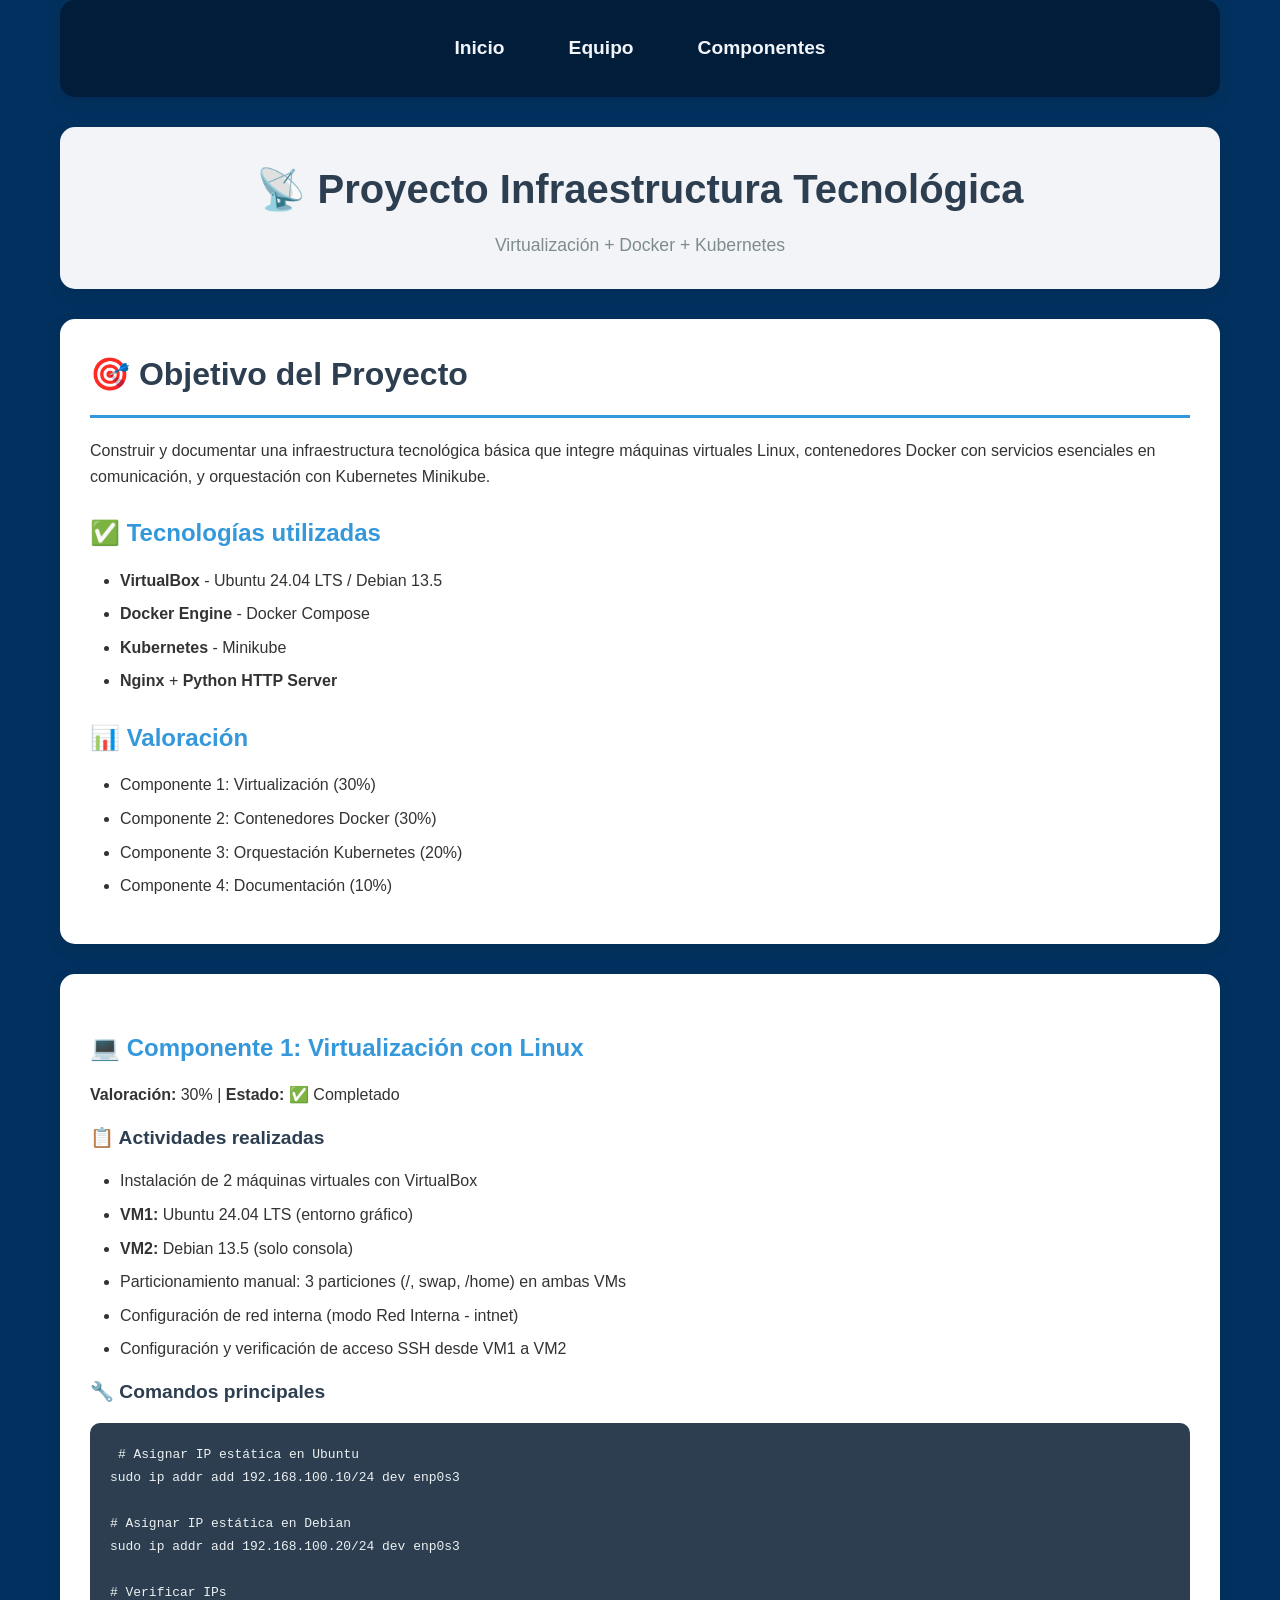
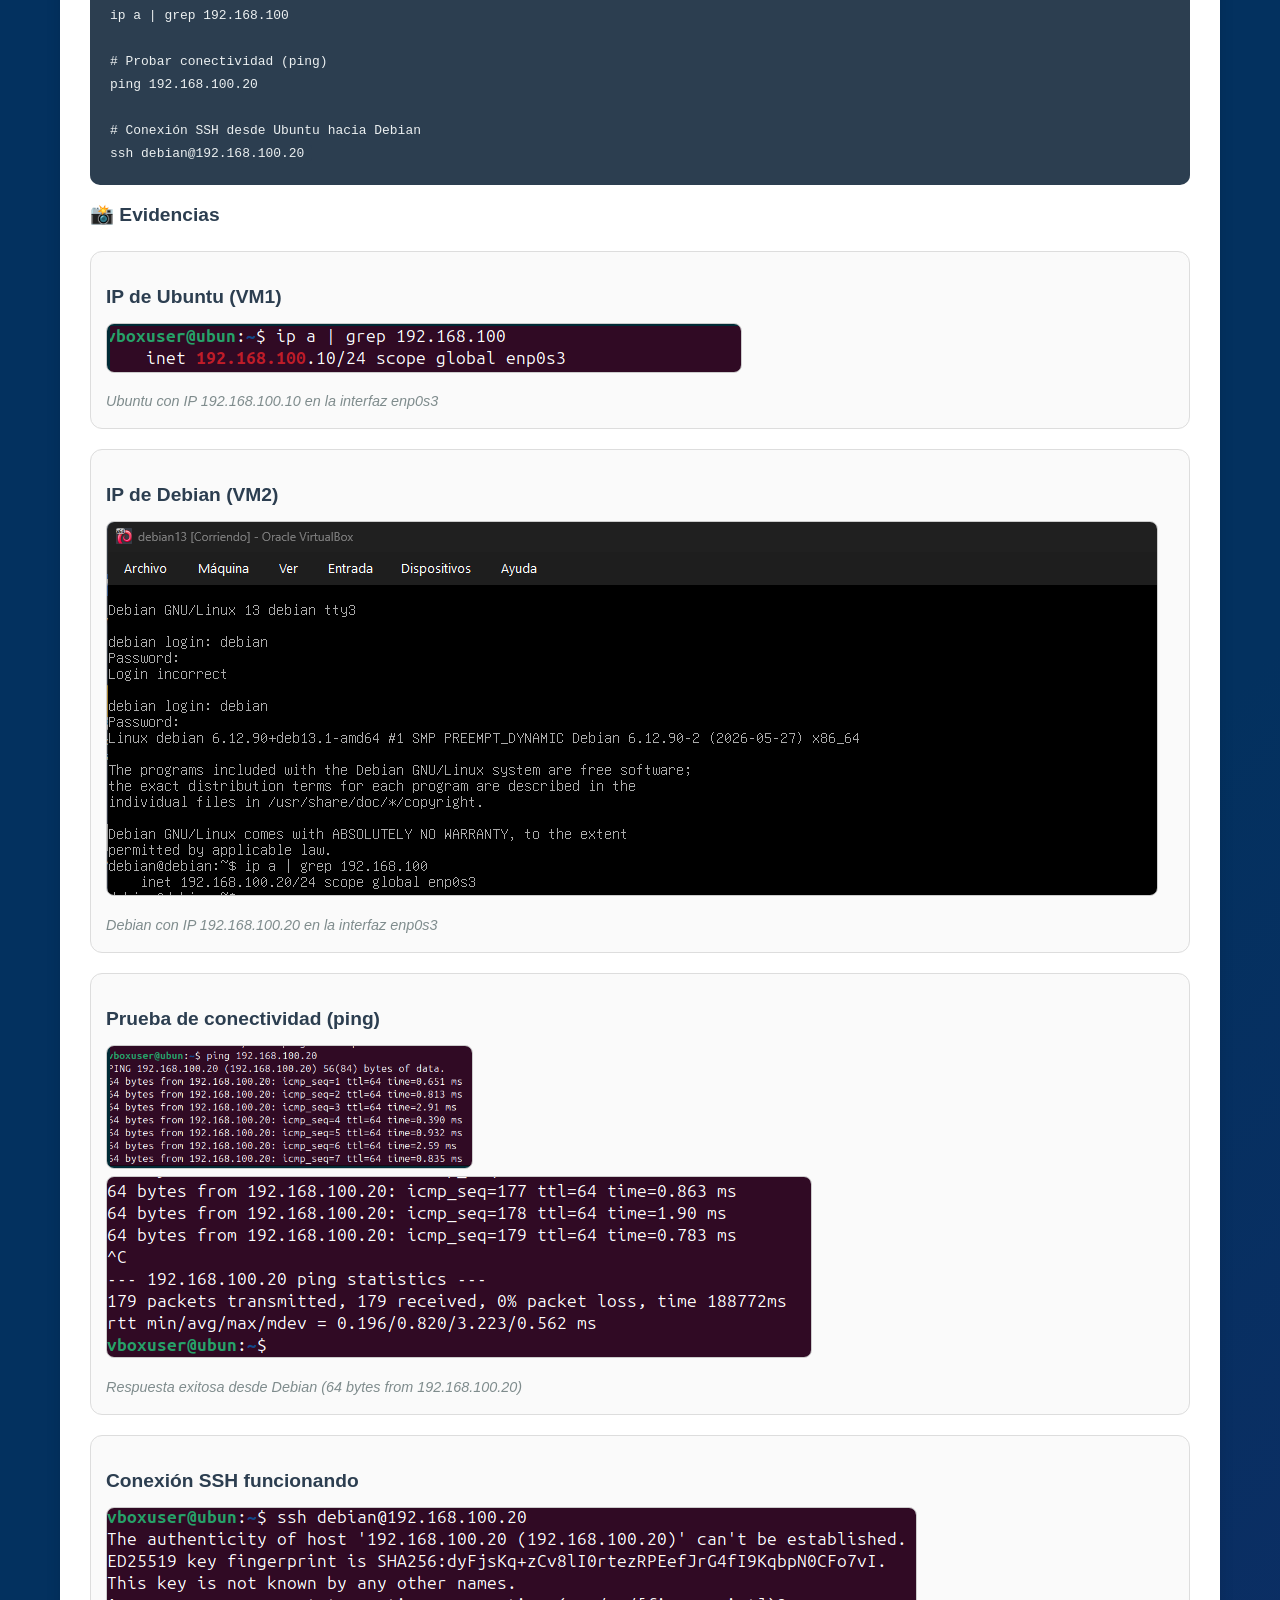
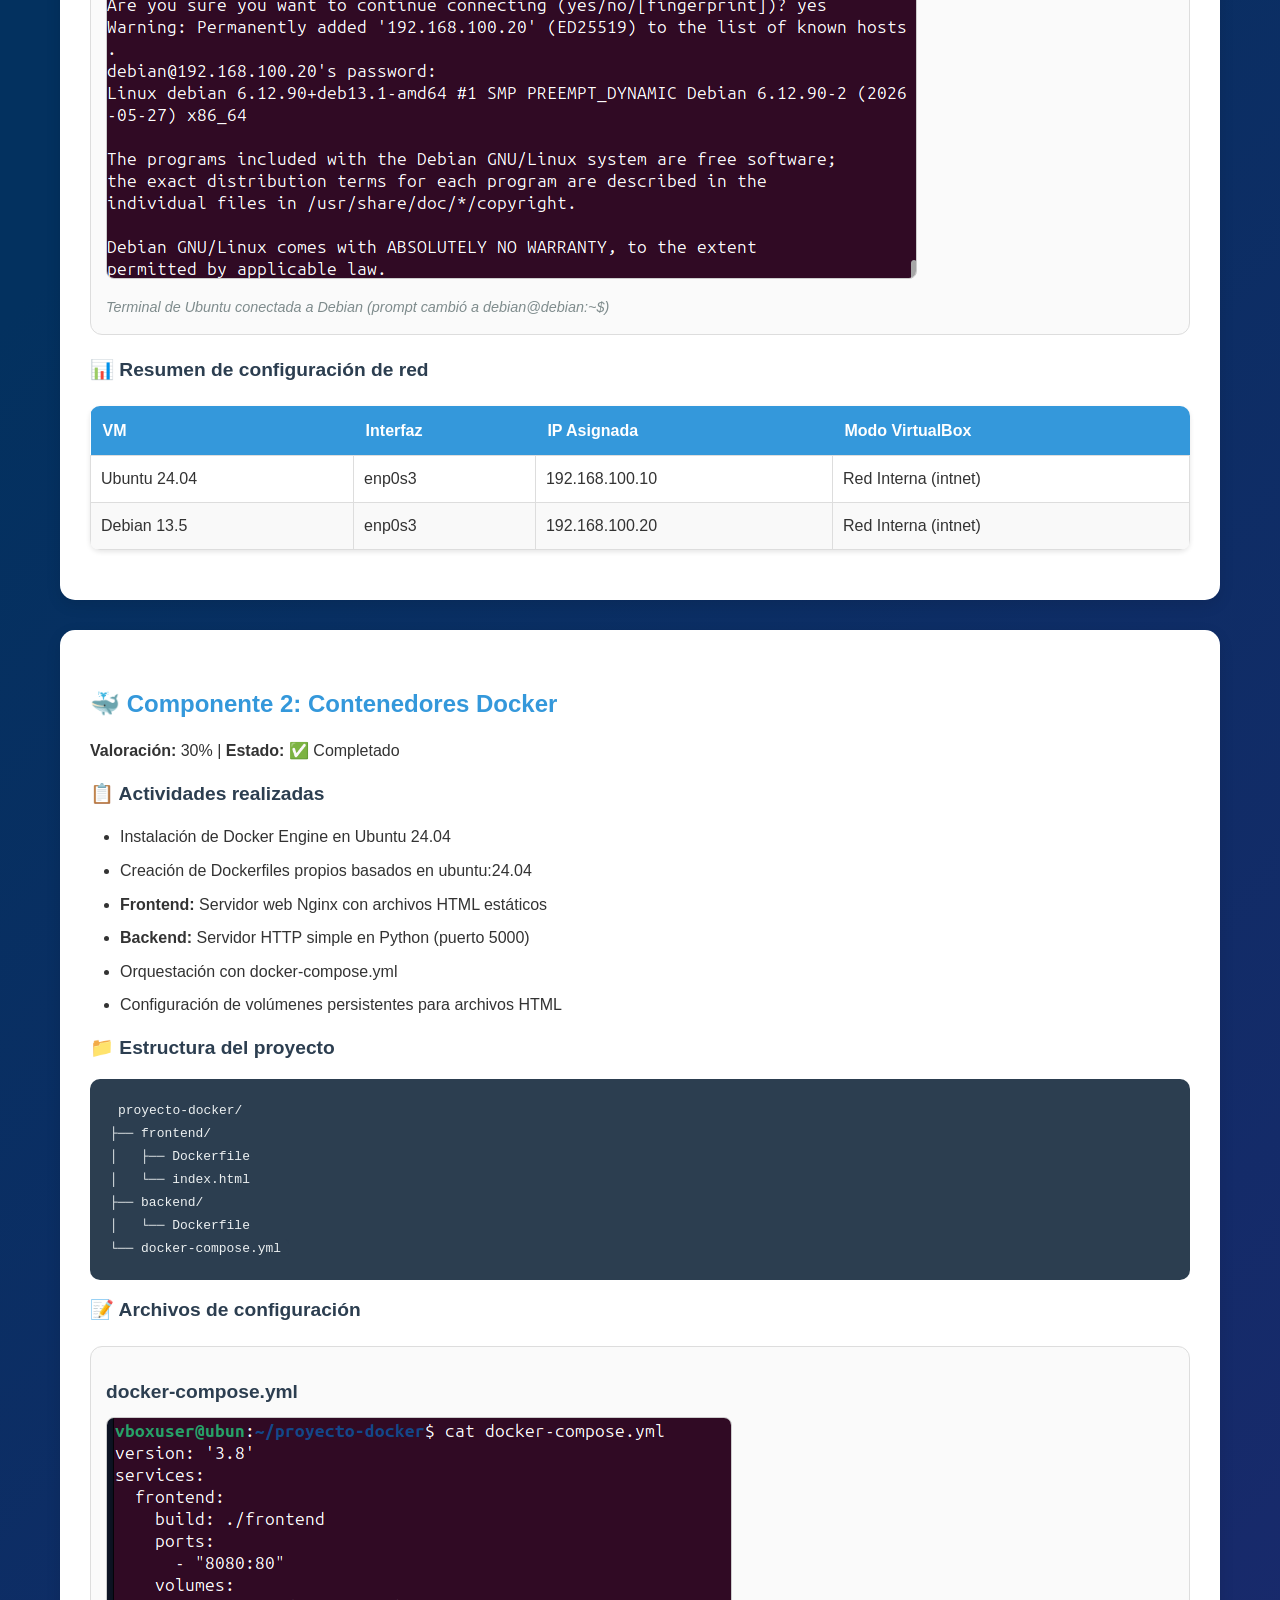
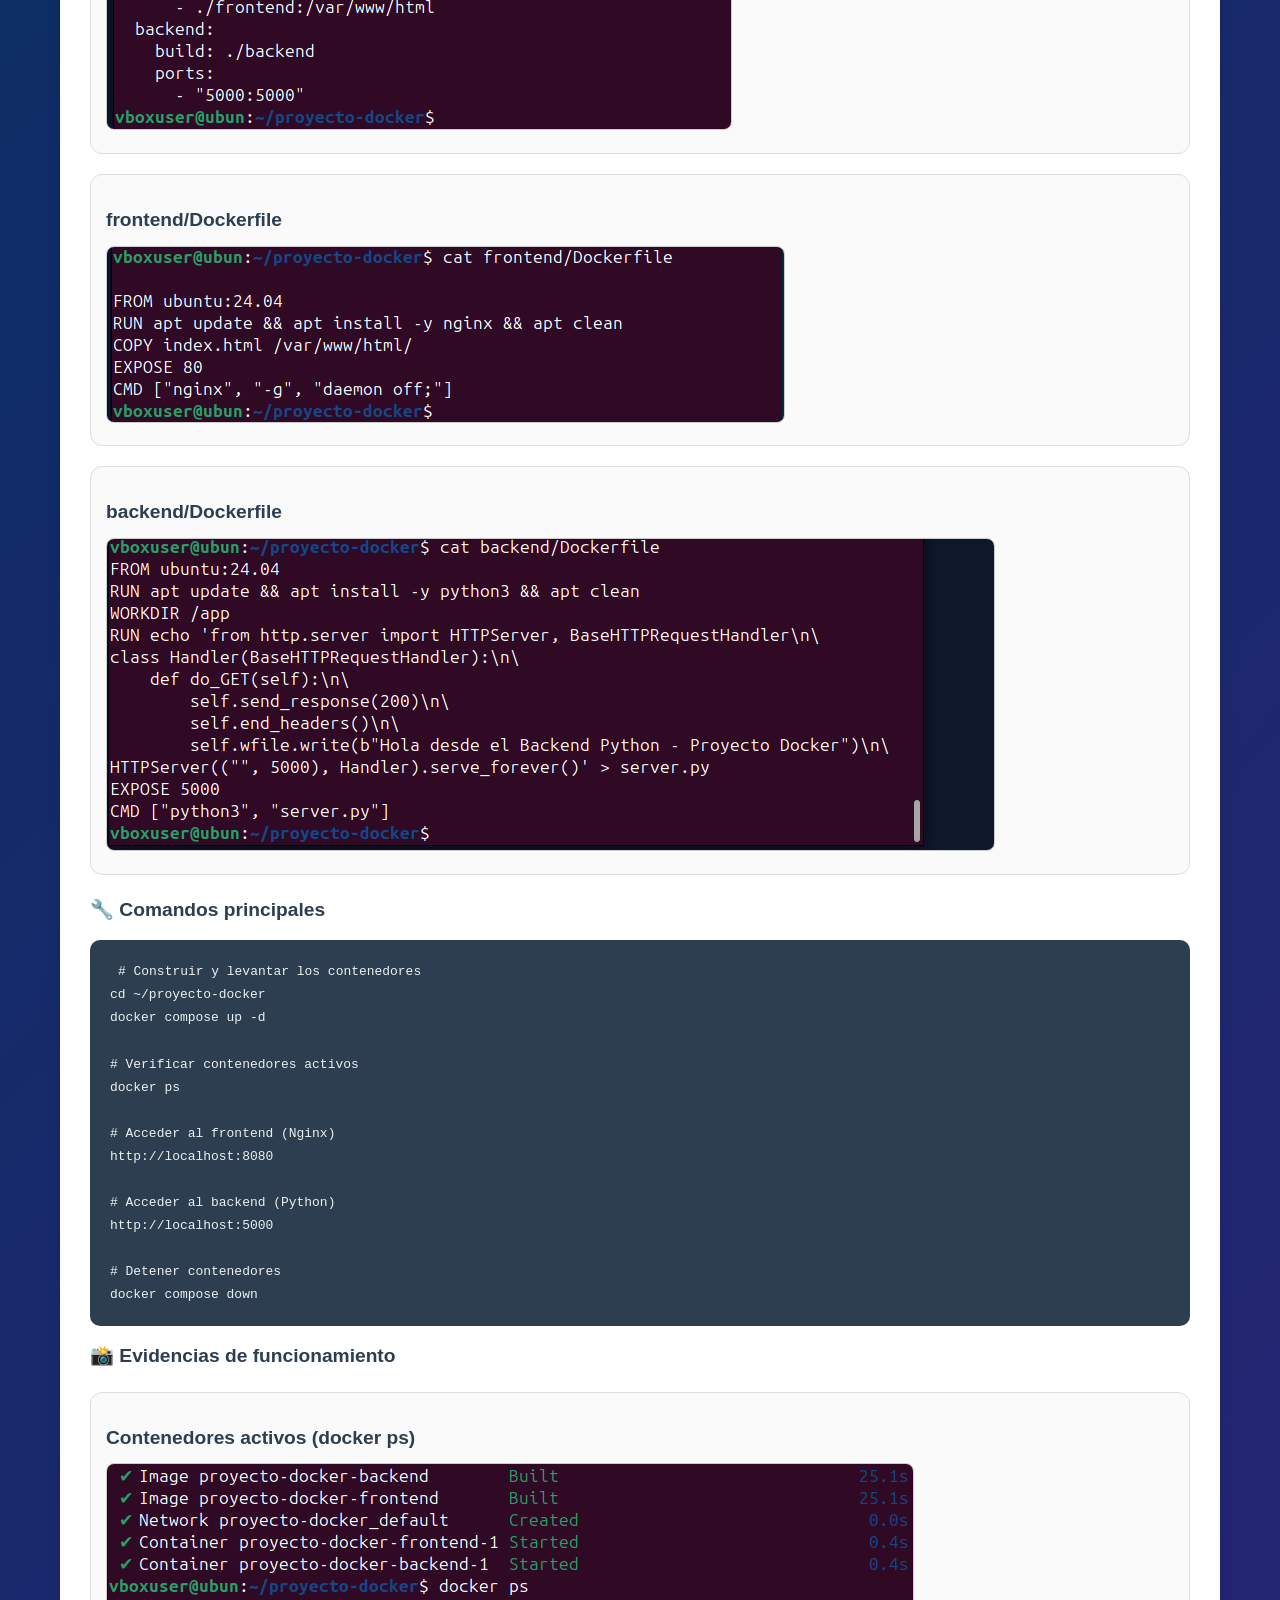
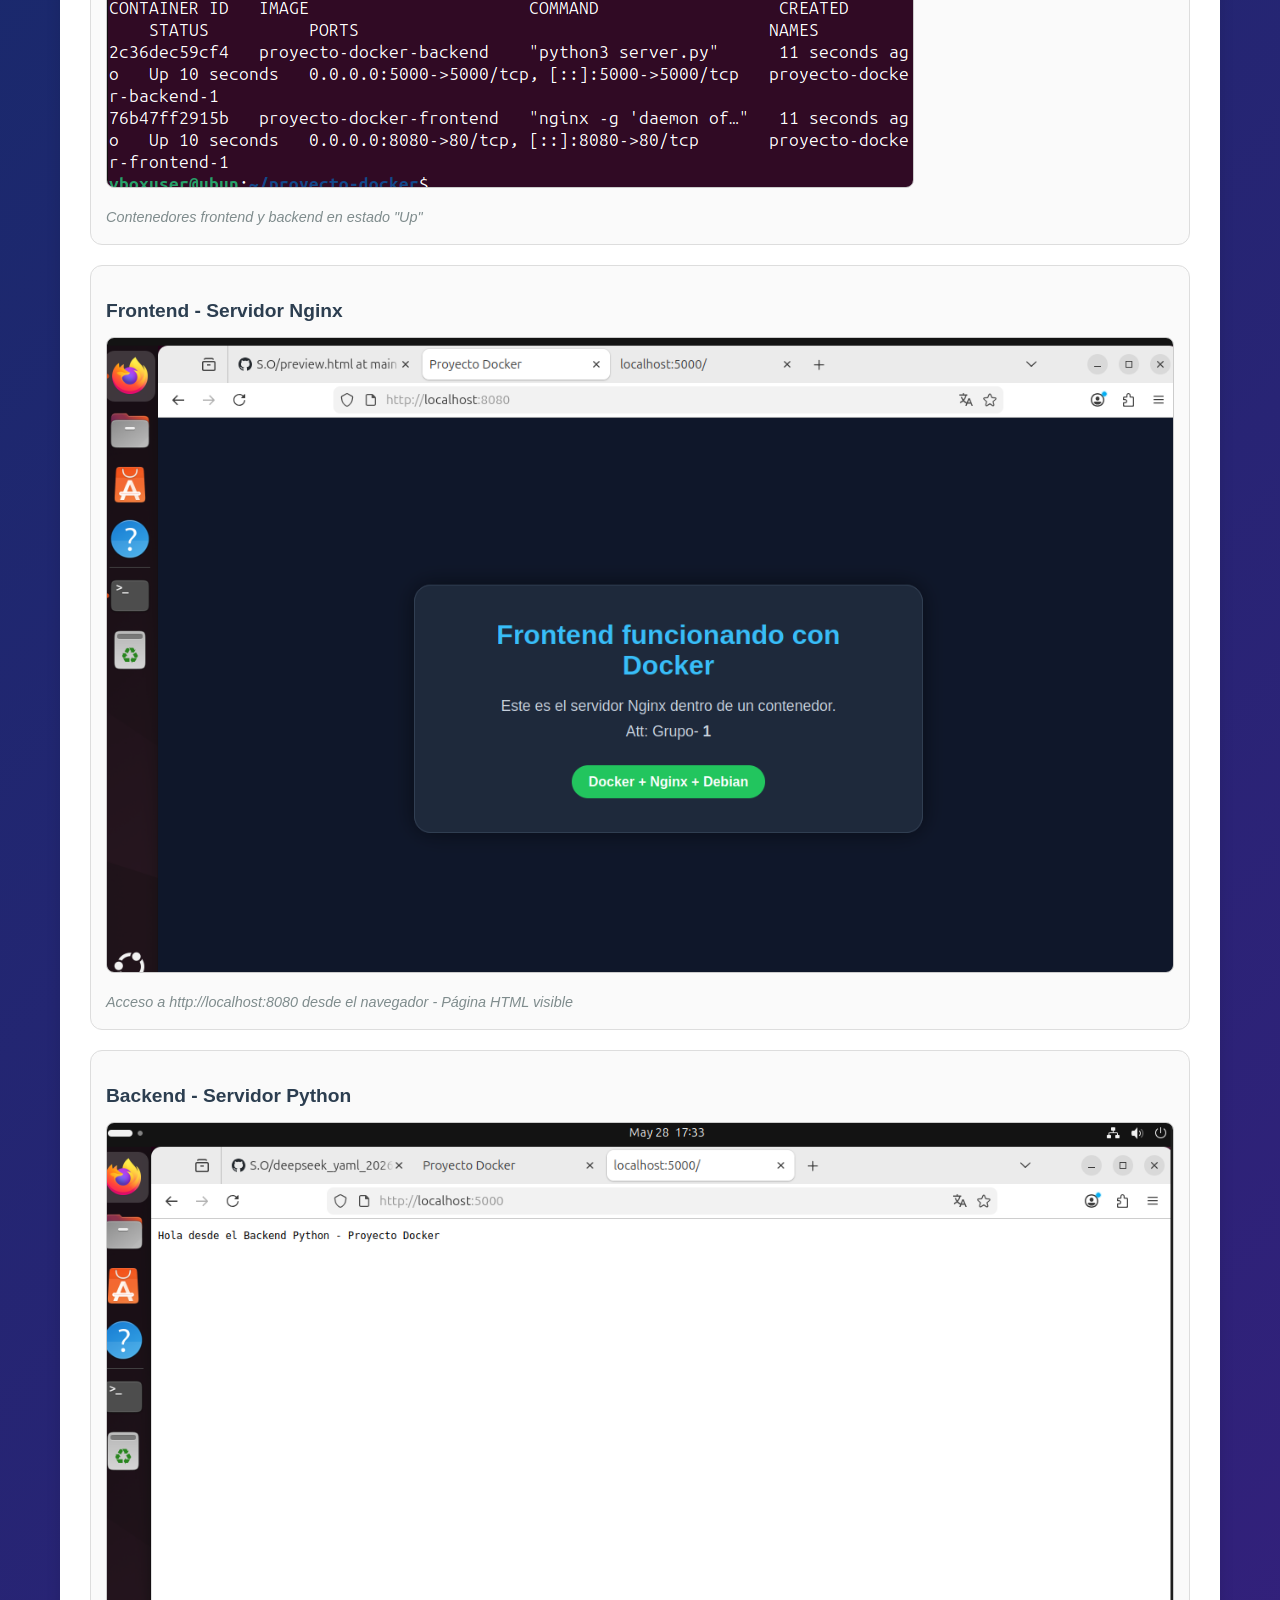
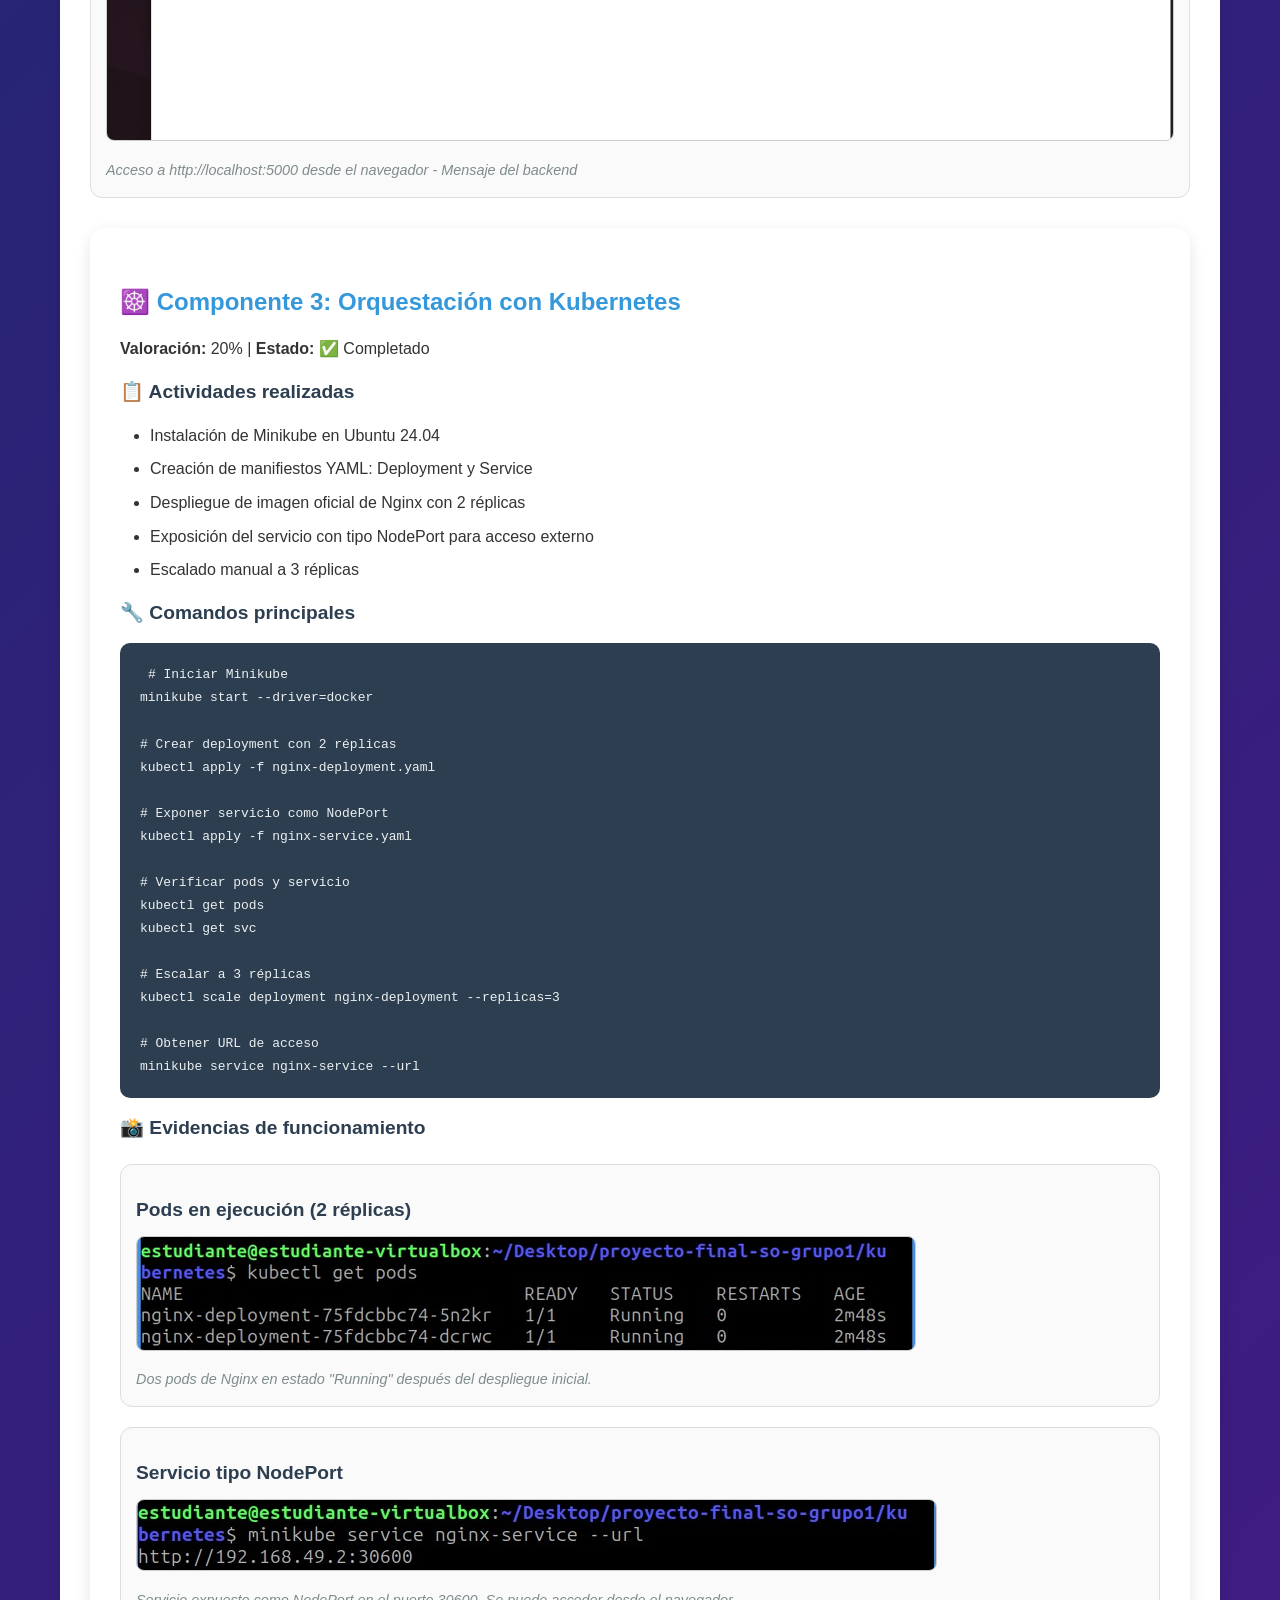
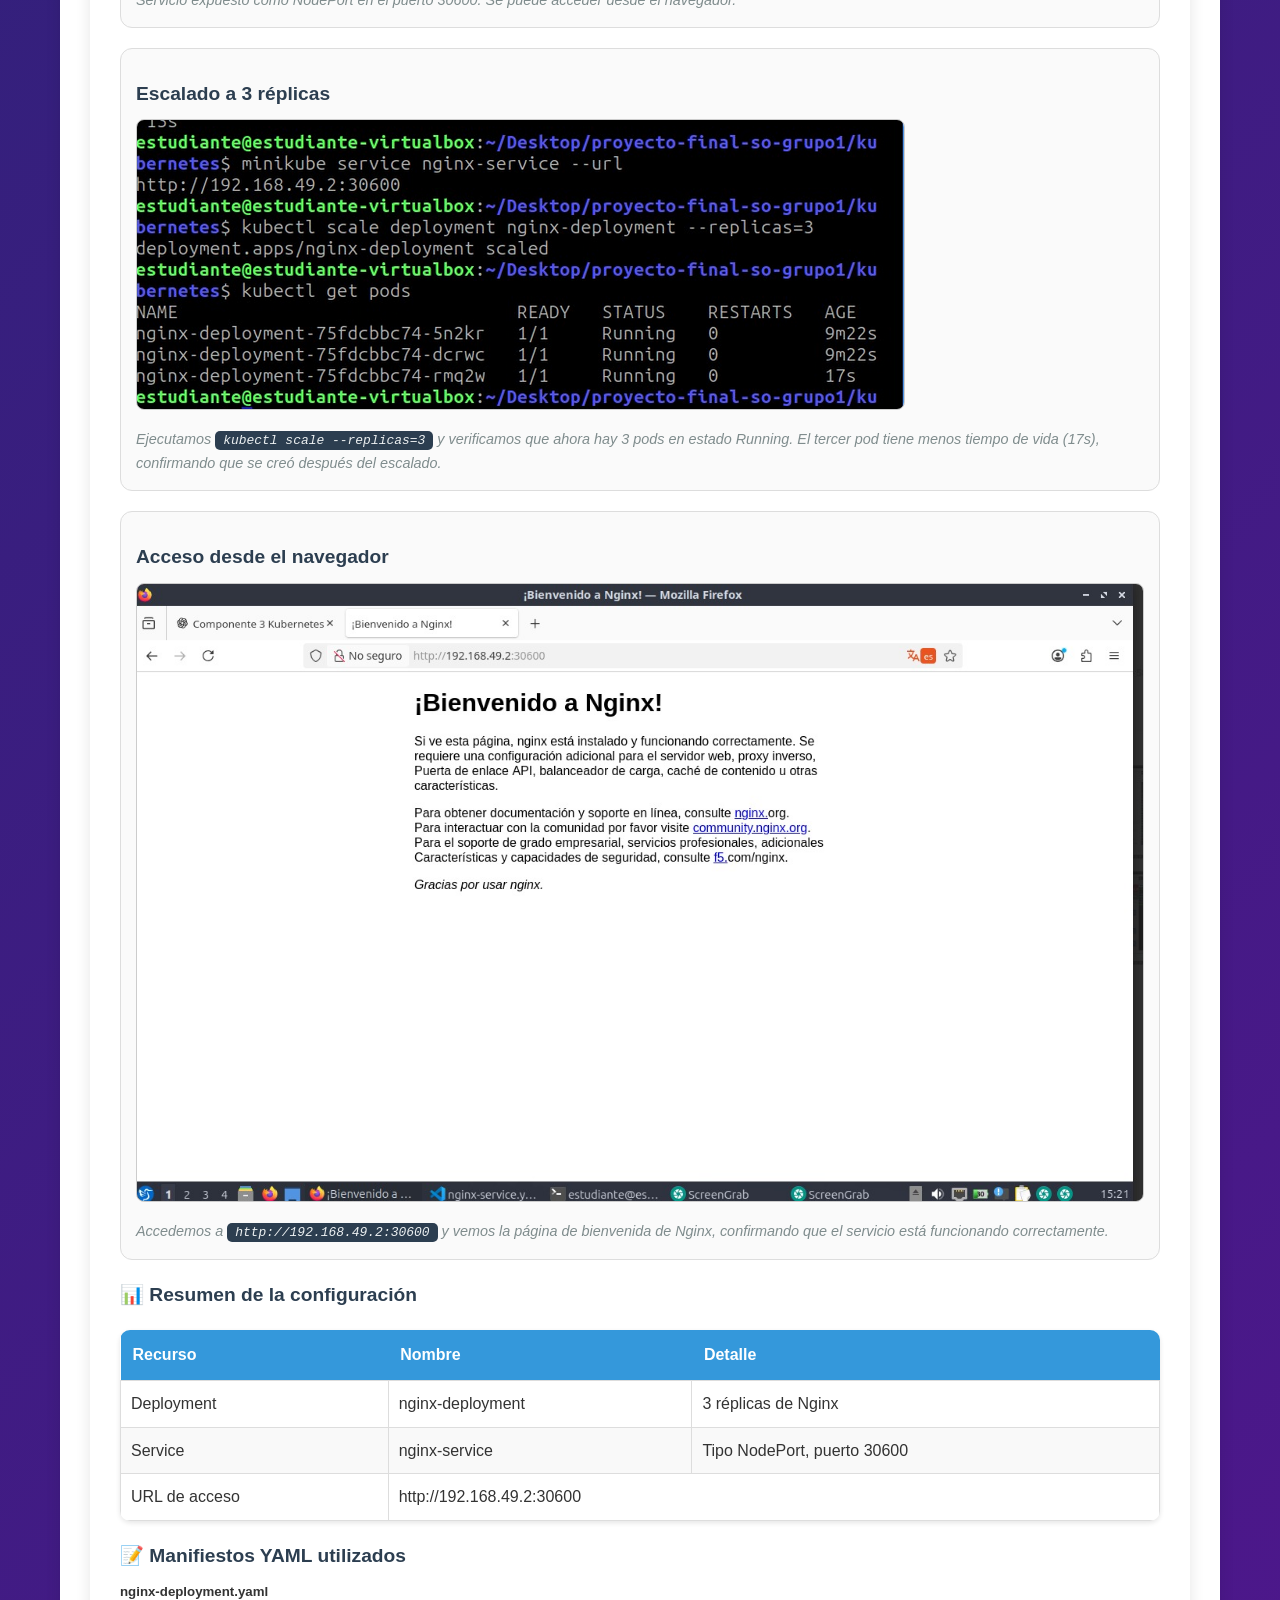
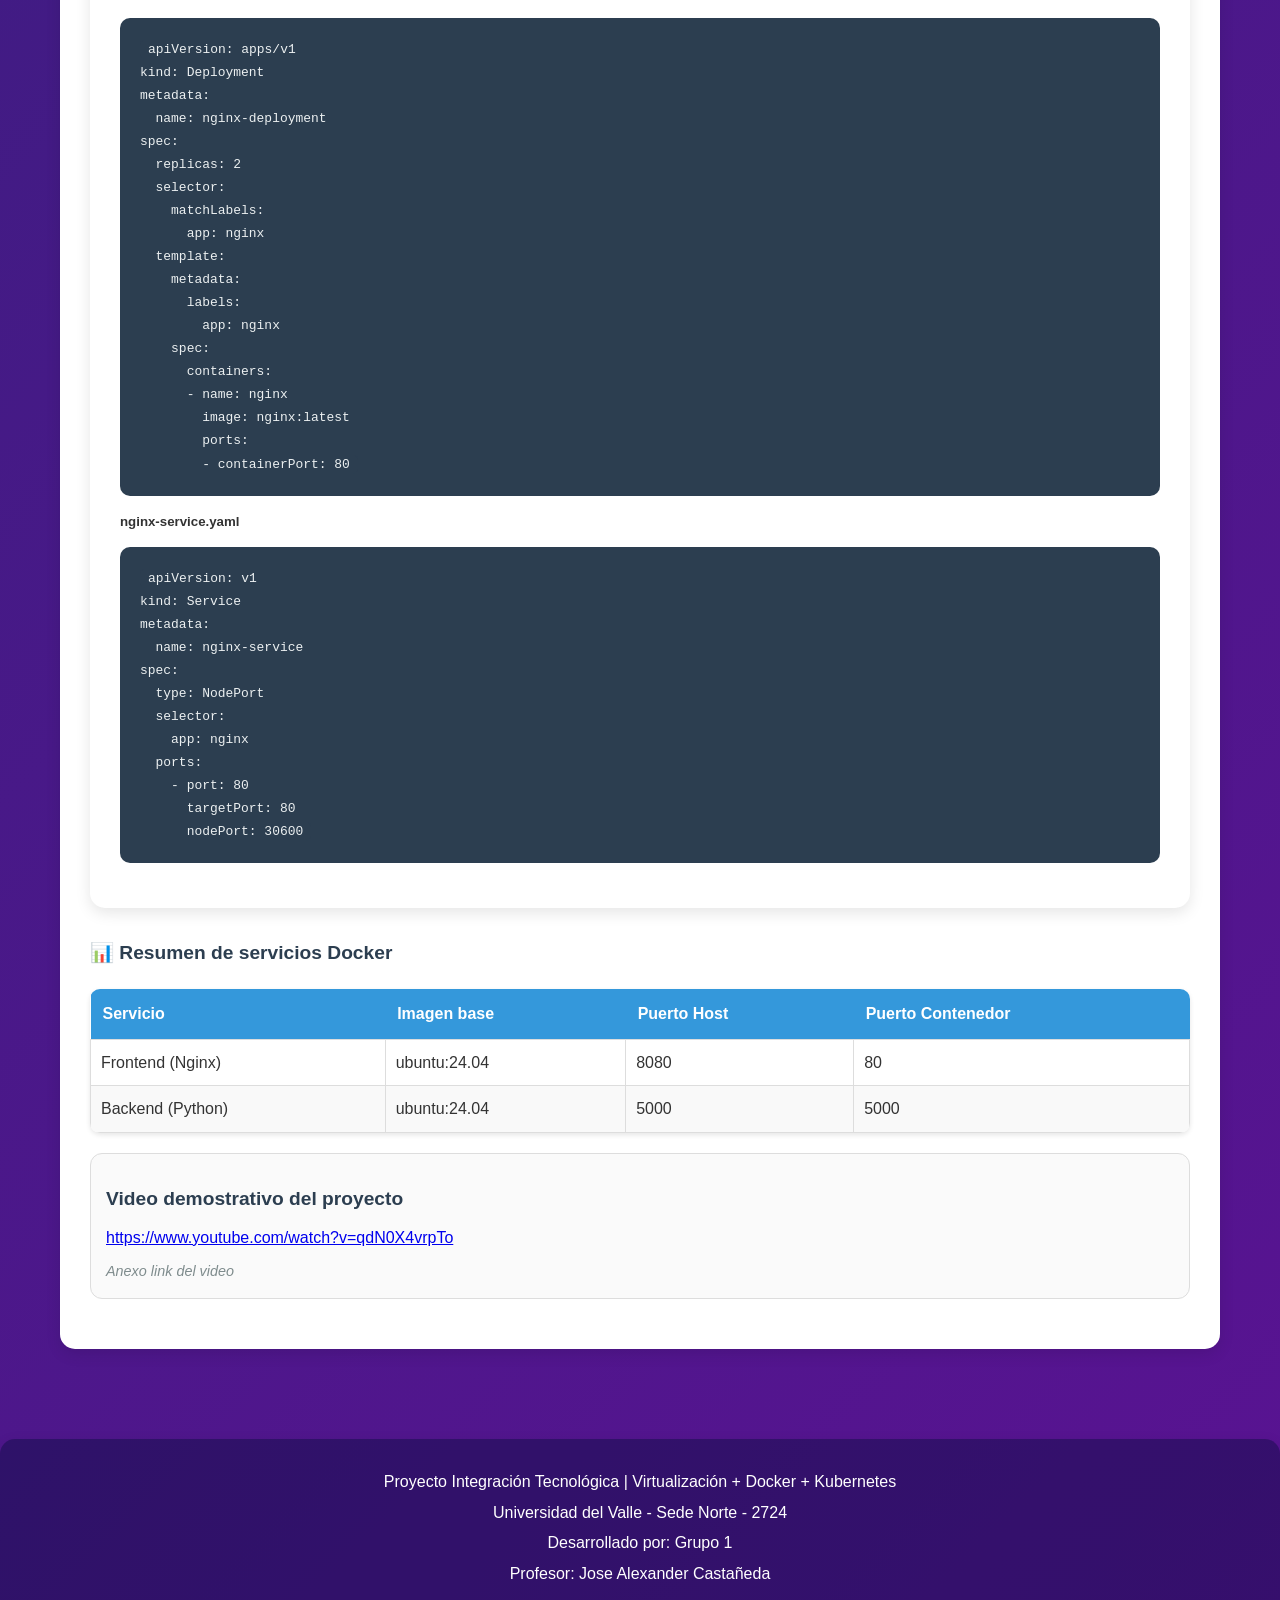
<file: nginx/Pagina Web/componentes.html>
<!DOCTYPE html>
<html lang="es">
<head>
    <meta charset="UTF-8">
    <meta name="viewport" content="width=device-width, initial-scale=1.0">
    <title>Proyecto Infraestructura Tecnológica</title>
    <link rel="stylesheet" href="./css/estilo.css">
    <link href="./css/global.css" rel="stylesheet" type="text/css">

</head>
<body>
    <div class="container">
        <!-- HEADER -->
        
        <!-- NAVEGACIÓN -->
     <div class="navbar" id="nav">
      <ul class="nav-list" id="nav-list">
        <li class="nav-item"><a href="index.html">Inicio </a></li>
        <li class="nav-item"><a href="Equipo.html">Equipo</a></li>
        <li class="nav-item"><a href="componentes.html">Componentes</a></li>
      </ul>
    </div>
    <header>
            <h1>📡 Proyecto Infraestructura Tecnológica</h1>
            <p>Virtualización + Docker + Kubernetes</p>
        </header>

        <!-- ========================================== -->
        <!-- SECCIÓN HOME                               -->
        <!-- ========================================== -->
        <div class=" componente">
            <h2>🎯 Objetivo del Proyecto</h2>
            <p>Construir y documentar una infraestructura tecnológica básica que integre máquinas virtuales Linux, contenedores Docker con servicios esenciales en comunicación, y orquestación con Kubernetes Minikube.</p>

            <h3>✅ Tecnologías utilizadas</h3>
            <ul>
                <li><strong>VirtualBox</strong> - Ubuntu 24.04 LTS / Debian 13.5</li>
                <li><strong>Docker Engine</strong> - Docker Compose</li>
                <li><strong>Kubernetes</strong> - Minikube</li>
                <li><strong>Nginx</strong> + <strong>Python HTTP Server</strong></li>
            </ul>

            <h3>📊 Valoración</h3>
            <ul>
                <li>Componente 1: Virtualización (30%)</li>
                <li>Componente 2: Contenedores Docker (30%)</li>
                <li>Componente 3: Orquestación Kubernetes (20%)</li>
                <li>Componente 4: Documentación (10%)</li>
            </ul>
        </div>


            <!-- ========================================== -->
            <!-- COMPONENTE 1: VIRTUALIZACIÓN               -->
            <!-- ========================================== -->
            <div class="componente">
                <h3>💻 Componente 1: Virtualización con Linux</h3>
                <p><strong>Valoración:</strong> 30% | <strong>Estado:</strong> ✅ Completado</p>

                <h4>📋 Actividades realizadas</h4>
                <ul>
                    <li>Instalación de 2 máquinas virtuales con VirtualBox</li>
                    <li><strong>VM1:</strong> Ubuntu 24.04 LTS (entorno gráfico)</li>
                    <li><strong>VM2:</strong> Debian 13.5 (solo consola)</li>
                    <li>Particionamiento manual: 3 particiones (/, swap, /home) en ambas VMs</li>
                    <li>Configuración de red interna (modo Red Interna - intnet)</li>
                    <li>Configuración y verificación de acceso SSH desde VM1 a VM2</li>
                </ul>

                <h4>🔧 Comandos principales</h4>
                <pre><code># Asignar IP estática en Ubuntu
sudo ip addr add 192.168.100.10/24 dev enp0s3

# Asignar IP estática en Debian
sudo ip addr add 192.168.100.20/24 dev enp0s3

# Verificar IPs
ip a | grep 192.168.100

# Probar conectividad (ping)
ping 192.168.100.20

# Conexión SSH desde Ubuntu hacia Debian
ssh debian@192.168.100.20</code></pre>

                <h4>📸 Evidencias</h4>

                <div class="captura">
                    <h4>IP de Ubuntu (VM1)</h4>
                    <img src="Proyecto evidencias/fase1-virtualizacion/ip ubuntun.png" alt="IP de Ubuntu">
                    <p>Ubuntu con IP 192.168.100.10 en la interfaz enp0s3</p>
                </div>

                <div class="captura">
                    <h4>IP de Debian (VM2)</h4>
                    <img src="Proyecto evidencias/fase1-virtualizacion/ip-debian.png" alt="IP de Debian">
                    <p>Debian con IP 192.168.100.20 en la interfaz enp0s3</p>
                </div>

                <div class="captura">
                    <h4>Prueba de conectividad (ping)</h4>
                    <img src="Proyecto evidencias/fase1-virtualizacion/realping.png" alt="Ping exitoso">
                    <img src="Proyecto evidencias/fase1-virtualizacion/ping.png" alt="Ping exitoso">
                    <p>Respuesta exitosa desde Debian (64 bytes from 192.168.100.20)</p>
                </div>

                <div class="captura">
                    <h4>Conexión SSH funcionando</h4>
                    <img src="Proyecto evidencias/fase1-virtualizacion/ssh.png" alt="SSH funcionando">
                    <p>Terminal de Ubuntu conectada a Debian (prompt cambió a debian@debian:~$)</p>
                </div>

                <h4>📊 Resumen de configuración de red</h4>
                <table>
                    <thead>
                        <tr><th>VM</th><th>Interfaz</th><th>IP Asignada</th><th>Modo VirtualBox</th></tr>
                    </thead>
                    <tbody>
                        <tr><td>Ubuntu 24.04</td><td>enp0s3</td><td>192.168.100.10</td><td>Red Interna (intnet)</td></tr>
                        <tr><td>Debian 13.5</td><td>enp0s3</td><td>192.168.100.20</td><td>Red Interna (intnet)</td></tr>
                    </tbody>
                </table>
            </div>

            <!-- ========================================== -->
            <!-- COMPONENTE 2: DOCKER                       -->
            <!-- ========================================== -->
            <div class="componente">
                <h3>🐳 Componente 2: Contenedores Docker</h3>
                <p><strong>Valoración:</strong> 30% | <strong>Estado:</strong> ✅ Completado</p>

                <h4>📋 Actividades realizadas</h4>
                <ul>
                    <li>Instalación de Docker Engine en Ubuntu 24.04</li>
                    <li>Creación de Dockerfiles propios basados en ubuntu:24.04</li>
                    <li><strong>Frontend:</strong> Servidor web Nginx con archivos HTML estáticos</li>
                    <li><strong>Backend:</strong> Servidor HTTP simple en Python (puerto 5000)</li>
                    <li>Orquestación con docker-compose.yml</li>
                    <li>Configuración de volúmenes persistentes para archivos HTML</li>
                </ul>

                <h4>📁 Estructura del proyecto</h4>
                <pre><code>proyecto-docker/
├── frontend/
│   ├── Dockerfile
│   └── index.html
├── backend/
│   └── Dockerfile
└── docker-compose.yml</code></pre>

                <h4>📝 Archivos de configuración</h4>

                <div class="captura">
                    <h4>docker-compose.yml</h4>
                    <img src="Proyecto evidencias/docker/file docker compose.png" alt="docker-compose.yml">
                </div>

                <div class="captura">
                    <h4>frontend/Dockerfile</h4>
                    <img src="Proyecto evidencias/docker/dockerfileFrond.png" alt="Frontend Dockerfile">
                </div>

                <div class="captura">
                    <h4>backend/Dockerfile</h4>
                    <img src="Proyecto evidencias/docker/archivo docker back.png" alt="Backend Dockerfile">
                </div>

                <h4>🔧 Comandos principales</h4>
                <pre><code># Construir y levantar los contenedores
cd ~/proyecto-docker
docker compose up -d

# Verificar contenedores activos
docker ps

# Acceder al frontend (Nginx)
http://localhost:8080

# Acceder al backend (Python)
http://localhost:5000

# Detener contenedores
docker compose down</code></pre>

                <h4>📸 Evidencias de funcionamiento</h4>

                <div class="captura">
                    <h4>Contenedores activos (docker ps)</h4>
                    <img src="Proyecto evidencias/docker/docker ps.png" alt="docker ps">
                    <p>Contenedores frontend y backend en estado "Up"</p>
                </div>

                <div class="captura">
                    <h4>Frontend - Servidor Nginx</h4>
                    <img src="Proyecto evidencias/docker/frontend-8080.png" alt="Frontend funcionando">
                    <p>Acceso a http://localhost:8080 desde el navegador - Página HTML visible</p>
                </div>

                <div class="captura">
                    <h4>Backend - Servidor Python</h4>
                    <img src="Proyecto evidencias/docker/backend-5000.png" alt="Backend funcionando">
                    <p>Acceso a http://localhost:5000 desde el navegador - Mensaje del backend</p>
                </div>
                        <!-- ========================================== -->
        <!-- COMPONENTE 3: KUBERNETES                   -->
        <!-- ========================================== -->
        <div class="componente">
            <h3>☸️ Componente 3: Orquestación con Kubernetes</h3>
            <p><strong>Valoración:</strong> 20% | <strong>Estado:</strong> ✅ Completado</p>

            <h4>📋 Actividades realizadas</h4>
            <ul>
                <li>Instalación de Minikube en Ubuntu 24.04</li>
                <li>Creación de manifiestos YAML: Deployment y Service</li>
                <li>Despliegue de imagen oficial de Nginx con 2 réplicas</li>
                <li>Exposición del servicio con tipo NodePort para acceso externo</li>
                <li>Escalado manual a 3 réplicas</li>
            </ul>

            <h4>🔧 Comandos principales</h4>
            <pre><code># Iniciar Minikube
minikube start --driver=docker

# Crear deployment con 2 réplicas
kubectl apply -f nginx-deployment.yaml

# Exponer servicio como NodePort
kubectl apply -f nginx-service.yaml

# Verificar pods y servicio
kubectl get pods
kubectl get svc

# Escalar a 3 réplicas
kubectl scale deployment nginx-deployment --replicas=3

# Obtener URL de acceso
minikube service nginx-service --url</code></pre>

            <h4>📸 Evidencias de funcionamiento</h4>

            <div class="captura">
                <h4>Pods en ejecución (2 réplicas)</h4>
                <img src="Proyecto evidencias/kubernet/pods iniciales.png" alt="Pods iniciales">
                <p>Dos pods de Nginx en estado "Running" después del despliegue inicial.</p>
            </div>

            <div class="captura">
                <h4>Servicio tipo NodePort</h4>
                <img src="Proyecto evidencias/kubernet/nodePort.jpeg" alt="Service NodePort">
                <p>Servicio expuesto como NodePort en el puerto 30600. Se puede acceder desde el navegador.</p>
            </div>

            <div class="captura">
                <h4>Escalado a 3 réplicas</h4>
                <img src="Proyecto evidencias/kubernet/replicas.png" alt="3 réplicas">
                <p>Ejecutamos <code>kubectl scale --replicas=3</code> y verificamos que ahora hay 3 pods en estado Running. El tercer pod tiene menos tiempo de vida (17s), confirmando que se creó después del escalado.</p>
            </div>

            <div class="captura">
                <h4>Acceso desde el navegador</h4>
                <img src="Proyecto evidencias/kubernet/Nginx.jpeg" alt="Nginx en navegador">
                <p>Accedemos a <code>http://192.168.49.2:30600</code> y vemos la página de bienvenida de Nginx, confirmando que el servicio está funcionando correctamente.</p>
            </div>

            <h4>📊 Resumen de la configuración</h4>
            <table>
                <thead>
                    <tr><th>Recurso</th><th>Nombre</th><th>Detalle</th></tr>
                </thead>
                <tbody>
                    <tr><td>Deployment</td><td>nginx-deployment</td><td>3 réplicas de Nginx</td></tr>
                    <tr><td>Service</td><td>nginx-service</td><td>Tipo NodePort, puerto 30600</td></tr>
                    <tr><td>URL de acceso</td><td colspan="2">http://192.168.49.2:30600</td></tr>
                </tbody>
            </table>

            <h4>📝 Manifiestos YAML utilizados</h4>

            <h5>nginx-deployment.yaml</h5>
            <pre><code>apiVersion: apps/v1
kind: Deployment
metadata:
  name: nginx-deployment
spec:
  replicas: 2
  selector:
    matchLabels:
      app: nginx
  template:
    metadata:
      labels:
        app: nginx
    spec:
      containers:
      - name: nginx
        image: nginx:latest
        ports:
        - containerPort: 80</code></pre>

            <h5>nginx-service.yaml</h5>
            <pre><code>apiVersion: v1
kind: Service
metadata:
  name: nginx-service
spec:
  type: NodePort
  selector:
    app: nginx
  ports:
    - port: 80
      targetPort: 80
      nodePort: 30600</code></pre>
        </div>
                <h4>📊 Resumen de servicios Docker</h4>
                <table>
                    <thead>
                        <tr><th>Servicio</th><th>Imagen base</th><th>Puerto Host</th><th>Puerto Contenedor</th></tr>
                    </thead>
                    <tbody>
                        <tr><td>Frontend (Nginx)</td><td>ubuntu:24.04</td><td>8080</td><td>80</td></tr>
                        <tr><td>Backend (Python)</td><td>ubuntu:24.04</td><td>5000</td><td>5000</td></tr>
                    </tbody>
                </table>
                <div class="captura">
                    <h4>Video demostrativo del proyecto</h4>
                    
                    <a href="https://www.youtube.com/watch?v=qdN0X4vrpTo"target="_blank">https://www.youtube.com/watch?v=qdN0X4vrpTo</a>
                    <p>Anexo link del video </p>
                </div>
            </div>
        </div>

        <!-- FOOTER -->
        <footer>
            <p> Proyecto Integración Tecnológica | Virtualización + Docker + Kubernetes</p>
            <p>Universidad del Valle - Sede Norte - 2724</p>
            <p>Desarrollado por: Grupo 1</p>
            <p>Profesor: Jose Alexander Castañeda</p>    
        </footer>
    </div>

    <!-- JAVASCRIPT PARA NAVEGACIÓN -->
    <script>
        function mostrarSeccion(id) {
            // Ocultar todas las secciones
            document.querySelectorAll('.seccion').forEach(function(seccion) {
                seccion.classList.remove('activa');
            });
            // Mostrar la sección seleccionada
            document.getElementById(id).classList.add('activa');
        }
    </script>
    <script src="./script.js"></script>
</body>
</html>
</file>
<file: nginx/Pagina Web/css/estilo.css>
/* ============================================ */
/* ESTILOS PRINCIPALES PARA EL SITIO WEB       */
/* Proyecto: Virtualización + Docker + K8s     */
/* ============================================ */

* {
    margin: 0;
    padding: 0;
    box-sizing: border-box;
}

body {
    font-family: 'Segoe UI', Tahoma, Geneva, Verdana, sans-serif;
    background: linear-gradient(135deg, rgb(3, 49, 95) 25%, #591392 100%);

    color: #333;
    line-height: 1.6;
}

/* Contenedor principal */
.container {
    max-width: 1200px;
    margin: 0 auto;
    padding: 20px;
}

/* ============================================ */
/* HEADER Y NAVEGACIÓN                          */
/* ============================================ */

header {
    background: rgba(255, 255, 255, 0.95);
    border-radius: 15px;
    padding: 30px;
    margin-bottom: 30px;
    text-align: center;
    box-shadow: 0 5px 15px rgba(0,0,0,0.1);
}

header h1 {
    color: #2c3e50;
    font-size: 2.5em;
    margin-bottom: 10px;
}

header p {
    color: #7f8c8d;
    font-size: 1.1em;
}

/* Barra de navegación */
nav {
    background: white;
    border-radius: 10px;
    padding: 15px;
    margin-bottom: 30px;
    text-align: center;
    box-shadow: 0 2px 10px rgba(0,0,0,0.1);
}

nav a {
    color: #3498db;
    text-decoration: none;
    margin: 0 20px;
    padding: 10px 15px;
    font-weight: bold;
    transition: all 0.3s ease;
    border-radius: 8px;
}

nav a:hover {
    background: #3498db;
    color: white;
}

/* ============================================ */
/* COMPONENTES Y SECCIONES                      */
/* ============================================ */

.componente {
    background: white;
    margin: 30px 0;
    padding: 30px;
    border-radius: 15px;
    box-shadow: 0 5px 15px rgba(0,0,0,0.1);
}

.componente h2 {
    color: #2c3e50;
    font-size: 2em;
    border-bottom: 3px solid #3498db;
    padding-bottom: 15px;
    margin-bottom: 20px;
}

.componente h3 {
    color: #3498db;
    margin: 25px 0 15px 0;
    font-size: 1.5em;
}

.componente h4 {
    color: #2c3e50;
    margin: 15px 0 10px 0;
    font-size: 1.2em;
}

/* Tarjeta de integrantes */
.tarjeta {
    background: linear-gradient(135deg, #667eea 0%, #764ba2 100%);
    color: white;
    padding: 20px;
    margin: 15px 0;
    border-radius: 12px;
    transition: transform 0.3s ease;
}

.tarjeta:hover {
    transform: translateY(-5px);
}

.tarjeta h3 {
    color: white;
    margin-bottom: 10px;
}

.tarjeta p {
    margin: 8px 0;
}

.tarjeta .rol {
    background: rgba(255,255,255,0.2);
    display: inline-block;
    padding: 5px 12px;
    border-radius: 20px;
    font-size: 0.9em;
}

/* ============================================ */
/* CÓDIGO Y COMANDOS                            */
/* ============================================ */

pre {
    background: #2c3e50;
    color: #ecf0f1;
    padding: 20px;
    border-radius: 10px;
    overflow-x: auto;
    font-family: 'Courier New', monospace;
    font-size: 0.9em;
    margin: 15px 0;
}

code {
    background: #2c3e50;
    color: #ecf0f1;
    padding: 2px 8px;
    border-radius: 5px;
    font-family: 'Courier New', monospace;
    font-size: 0.9em;
}

.comando {
    background: #2c3e50;
    color: #ecf0f1;
    padding: 12px;
    border-radius: 8px;
    font-family: monospace;
    margin: 10px 0;
}

/* ============================================ */
/* CAPTURAS E IMÁGENES                          */
/* ============================================ */

.captura {
    border: 1px solid #ddd;
    margin: 20px 0;
    padding: 15px;
    background: #fafafa;
    border-radius: 12px;
    transition: box-shadow 0.3s ease;
}

.captura:hover {
    box-shadow: 0 5px 15px rgba(0,0,0,0.1);
}

.captura h4 {
    color: #2c3e50;
    margin-bottom: 10px;
}

.captura img {
    max-width: 100%;
    height: auto;
    border: 1px solid #ccc;
    border-radius: 8px;
    cursor: pointer;
}

.captura p {
    margin-top: 10px;
    font-style: italic;
    color: #7f8c8d;
    font-size: 0.9em;
}

/* ============================================ */
/* TABLAS                                       */
/* ============================================ */

table {
    width: 100%;
    border-collapse: collapse;
    margin: 20px 0;
    background: white;
    border-radius: 10px;
    overflow: hidden;
    box-shadow: 0 2px 5px rgba(0,0,0,0.1);
}

th {
    background: #3498db;
    color: white;
    padding: 12px;
    text-align: left;
    font-weight: bold;
}

td {
    border: 1px solid #ddd;
    padding: 10px;
}

tr:nth-child(even) {
    background: #f9f9f9;
}

tr:hover {
    background: #f1f1f1;
}

/* ============================================ */
/* LISTAS                                       */
/* ============================================ */

ul, ol {
    margin: 15px 0;
    padding-left: 30px;
}

li {
    margin: 8px 0;
}

/* ============================================ */
/* BOTONES                                      */
/* ============================================ */

.btn {
    display: inline-block;
    background: #3498db;
    color: white;
    padding: 10px 20px;
    border-radius: 8px;
    text-decoration: none;
    margin: 10px 5px;
    transition: background 0.3s ease;
}

.btn:hover {
    background: #2980b9;
}

.btn-volver {
    background: #95a5a6;
}

.btn-volver:hover {
    background: #7f8c8d;
}

/* ============================================ */
/* FOOTER                                       */
/* ============================================ */

footer {

    color: white;
    text-align: center;
    padding: 25px;
    border-radius: 15px;
    margin-top: 40px;
 background: rgba(1, 11, 54, 0.4);
    box-shadow: 0 5px 15px rgba(0,0,0,0.1);
}

footer p {
    margin: 5px 0;
}

/* ============================================ */
/* RESPONSIVE (MÓVILES)                         */
/* ============================================ */

@media (max-width: 768px) {
    .container {
        padding: 10px;
    }
    
    header h1 {
        font-size: 1.8em;
    }
    
    nav a {
        display: inline-block;
        margin: 5px;
        padding: 8px 12px;
    }
    
    .componente {
        padding: 15px;
    }
    
    .componente h2 {
        font-size: 1.5em;
    }
    
    table {
        font-size: 0.85em;
    }
    
    th, td {
        padding: 6px;
    }
}

/* ============================================ */
/* ANIMACIONES                                  */
/* ============================================ */

@keyframes fadeIn {
    from {
        opacity: 0;
        transform: translateY(20px);
    }
    to {
        opacity: 1;
        transform: translateY(0);
    }
}

.componente {
    animation: fadeIn 0.6s ease-out;
}

/* ============================================ */
/* MODAL PARA AMPLIAR IMÁGENES (opcional)       */
/* ============================================ */

.modal {
    display: none;
    position: fixed;
    z-index: 1000;
    left: 0;
    top: 0;
    width: 100%;
    height: 100%;
    background-color: rgba(0,0,0,0.9);
    cursor: pointer;
}

.modal img {
    margin: auto;
    display: block;
    max-width: 90%;
    max-height: 90%;
    margin-top: 50px;
}

.modal-close {
    position: absolute;
    top: 20px;
    right: 35px;
    color: white;
    font-size: 40px;
    font-weight: bold;
    cursor: pointer;
}


#nav-list {
    display: flex;
    justify-content: center;
    gap: 2rem;
    list-style: none;
    padding: 0px;
}

.nav-item {
    color: #f1f5f9;
    text-decoration: none;
    font-weight: bold;
    font-size: 1.2rem;
    padding: -20px ;
    transition: all 0.3s ease;
    border-radius: 8px;

}

h3{
    color: #fff;
}

#nav{
    background: rgba(0, 0, 0, 0.4);
    border-radius: 15px;
    padding: 10px;
    text-align: center;
    box-shadow: 0 5px 15px rgba(0,0,0,0.1);
    margin-bottom: 30px;
    margin-top: -20px;
    width: 100%;
}
</file>
<file: nginx/Pagina Web/css/global.css>
* {
    margin: 0;
    padding: 0;
    box-sizing: border-box;
}

/* NAVBAR FIJO - COMPARTIDO POR TODAS LAS PÁGINAS */
nav {
    position: fixed;
    top: 0;
    left: 0;
    width: 100%;
    background-color: #0f172a;
    border-bottom: 2px solid #38bdf8;
    padding: 1rem 2rem;
    z-index: 1000;
    box-shadow: 0 2px 10px rgba(0, 0, 0, 0.3);
}

.nav-list {
    display: flex;
    justify-content: center;
    gap: 2rem;
    list-style: none;
}

.nav-list li a {
    color: #f1f5f9;
    text-decoration: none;
    font-weight: bold;
    font-size: 1.2rem;
    padding: 0.5rem 1rem;
    transition: all 0.3s ease;
    border-radius: 8px;
}

.nav-list li a:hover {
    background-color: #38bdf8;
    color: #0f172a;
}

/* Clase para dar espacio debajo del navbar fijo */
.page-content {
    padding-top: 80px;
    min-height: 100vh;
}

/* Media Queries para el NAVBAR */
@media screen and (max-width: 768px) {
    nav {
        padding: 0.8rem 1rem;
    }
    
    .nav-list {
        gap: 1rem;
    }
    
    .nav-list li a {
        font-size: 1rem;
        padding: 0.4rem 0.8rem;
    }
}

@media screen and (max-width: 480px) {
    nav {
        padding: 0.7rem 0.5rem;
    }
    
    .nav-list {
        gap: 0.5rem;
        flex-wrap: wrap; /* Permite que los links se envuelvan si es necesario */
    }
    
    .nav-list li a {
        font-size: 0.85rem;
        padding: 0.3rem 0.6rem;
    }
}

@media screen and (max-width: 350px) {
    .nav-list li a {
        font-size: 0.75rem;
        padding: 0.25rem 0.5rem;
    }
}
</file>
